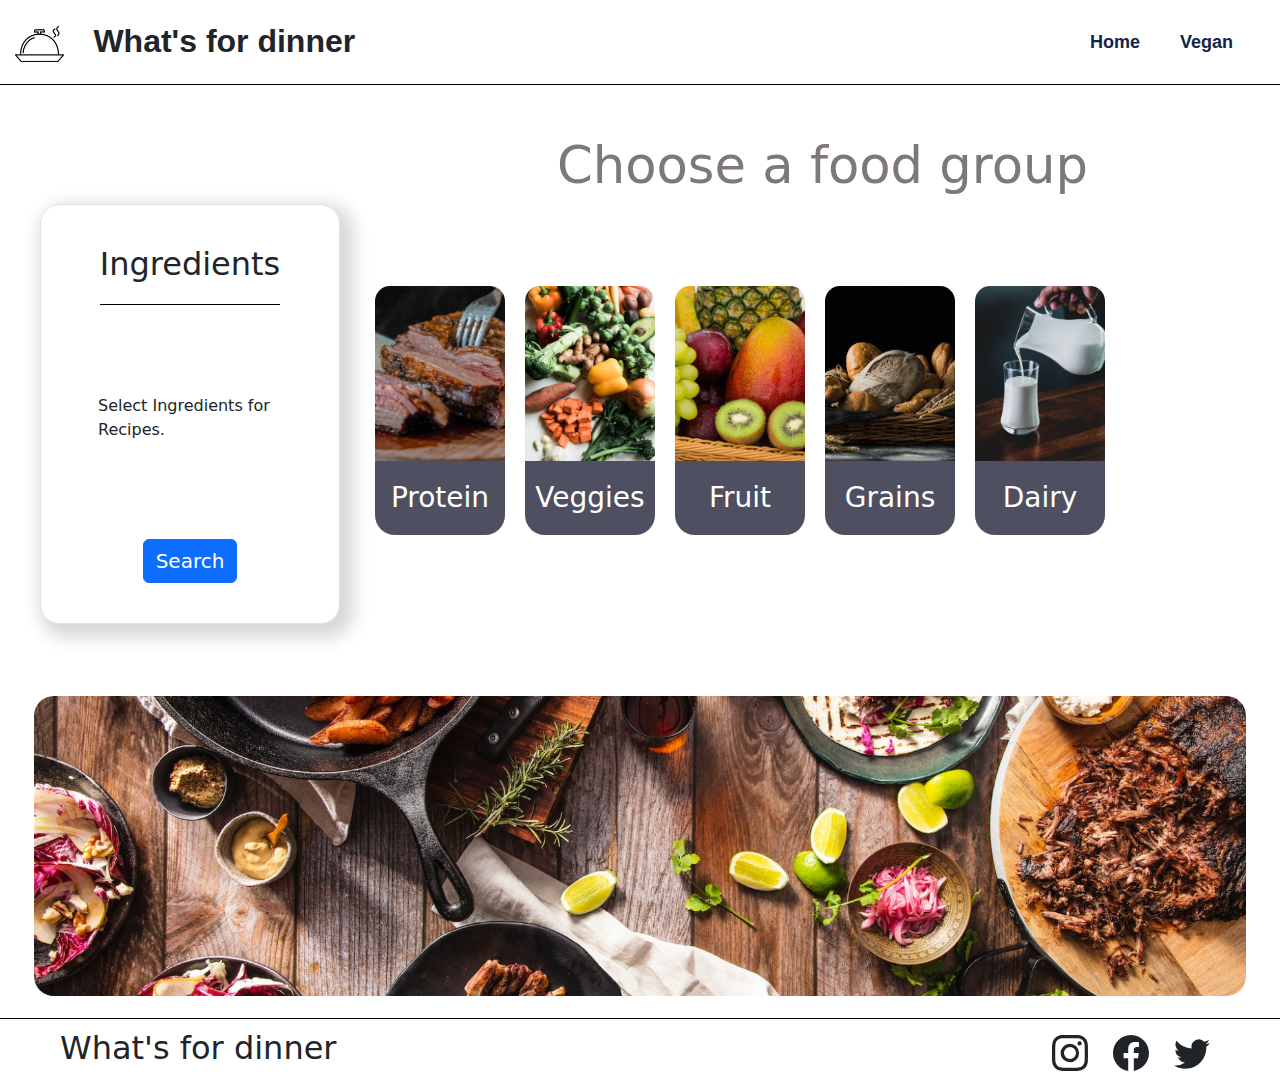
<file: index.html>
<!DOCTYPE html>
<html lang="en">

<head>
  <meta charset="UTF-8">
  <meta http-equiv="X-UA-Compatible" content="IE=edge">
  <meta name="viewport" content="width=device-width, initial-scale=1.0">
  <link rel="stylesheet" href="https://cdn.jsdelivr.net/npm/bootstrap@5.1.3/dist/css/bootstrap.min.css">
  <link rel="stylesheet" href="./assets/style.css" />
  <link rel="icon" href="assets/icons/logoIcon.png" type="image/x-icon">
  <title>What's for Dinner</title>
</head>

<body>

  <header>
    <!-- header and navigation -->
    <h1 class="logo"><img class="logo-img" src="./assets/icons/logo_720.png" alt="What's for dinner"> What's for dinner
    </h1>
    <nav class="navigation">
      <ul>
        <li><a href="index.html">Home</a></li>
        <li><a href="vegan.html">Vegan</a></li>
      </ul>
    </nav>

   
  </header>

  <!-- food group small cards for ingredients -->
  <section class="food-group" id="foodGroup">
    <h2 class="h1">Choose a food group</h2>

    <div class="top-food-group-container">
      <div class="card-lg">
        <div class="d-card-body">
          <h2 class="d-card-title">Ingredients</h2>
          <ul id="ing-list">
            <li class="card-text">Select Ingredients for Recipes.</li>
          </ul>
          <button class="btn btn-primary search-btn">Search</button>
        </div>
      </div>

      <div class="container-food-group">
        <div class="sm-card-container">
          <div class="sm-card" id="protein-card" data-ingredient="protien">
            <img src="./assets/images/protein.jpg" alt="image of cutting up meat" />
            <p class="h3 bg-secondary">Protein</p>
          </div>
        </div>
        <div class="sm-card-container">
          <div class="sm-card" id="veggies-card" data-ingredient="veggies">
            <img src="./assets/images/vegetables.jpg" alt="image of vegetables" />
            <p class="h3 bg-secondary">Veggies</p>
          </div>
        </div>
        <div class="sm-card-container">
          <div class="sm-card" id="fruit-card" data-ingredient="fruit">
            <img src="./assets/images/fruit.jpg" alt="image of fruit" />
            <p class="h3 bg-secondary">Fruit</p>
          </div>
        </div>
        <div class="sm-card-container">
          <div class="sm-card" id="grains-card" data-ingredient="grains">
            <img src="./assets/images/grains.jpg" alt="image of bread and grains" />
            <p class="h3 bg-secondary">Grains</p>
          </div>
        </div>
        <div class="sm-card-container">
          <div class="sm-card" id="dairy-card" data-ingredient="dairy">
            <img src="./assets/images/dairy.jpg" alt="image of pouring a glass of milk" />
            <p class="h3 bg-secondary">Dairy</p>
          </div>
        </div>
      </div>
    </div>
  </section>
  <!-- food group section finish  -->

  <!-- ingredients selection section  -->
  <!-- re-used smaller card code from Vikram's cards for consistancy  -->
  <section class="food-group hide" id="ingredientContainer">
    <div class="top-food-group-container">
      <div class="card-lg">
        <div class="d-card-body">
          <h2 class="d-card-title">Ingredients</h2>
          <ul id="ing-list-2">
            <li class="card-text">Selected Ingredients</li>
          </ul>
          <button class="btn btn-primary search-btn">Search</button>
        </div>
      </div>

      <section class="ingredient-select">
        <div class="back-arrow-container">
          <img class="back-arrow" id="back-btn" src="./assets/icons/backArrow.png" alt="back button icon">
        </div>

        <div class="ing-cards-container">
          <div class="ing-lg-card">

            <img id="lg-ingredient-card" src="./assets/images/protein.jpg" alt="image of food in food group" />
            <p class="h2 bg-secondary" id="lg-card-title">lg Card Title</p>

          </div>
          <div class="right-container">
            <div class="upper">
              <div class="igr-icons">
                <div class="ing_smCard" id="ing-sm-card-1">
                  <img id="sm-icon-img-1" src="./assets/icons/logoIcon.png" />
                  <div class="c-card-body">
                    <h5 class="c-card-title c-card_format" id="sm-icon-title-1">Card title</h5>
                  </div>
                </div>
              </div>
              <div class="igr-icons">
                <div class="ing_smCard" id="ing-sm-card-2">
                  <img id="sm-icon-img-2" src="./assets/icons/logoIcon.png" />
                  <div class="c-card-body">
                    <h5 class="c-card-title c-card_format" id="sm-icon-title-2">Card title</h5>
                  </div>
                </div>
              </div>
            </div>
            <div class="lower">
              <div class="igr-icons">
                <div class="ing_smCard" id="ing-sm-card-3">
                  <img id="sm-icon-img-3" src="./assets/icons/logoIcon.png" />
                  <div class="c-card-body">
                    <h5 class="c-card-title c-card_format" id="sm-icon-title-3">Card title</h5>
                  </div>
                </div>
              </div>
              <div class="igr-icons">
                <div class="ing_smCard" id="ing-sm-card-4">
                  <img id="sm-icon-img-4" src="./assets/icons/logoIcon.png" />
                  <div class="c-card-body">
                    <h5 class="c-card-title c-card_format" id="sm-icon-title-4">Card title</h5>
                  </div>
                </div>
              </div>
            </div>
          </div>
        </div>
    </div>
    </div>
  </section>
  </section>
  <!-- ingredient selection finish  -->

  <!-- search placeholders added -->
  <section id="recipeResults" class="hide">
    <ul class="cards-list">
      <li class="card-item" id="card1" data-index="0" >
          <img class="card-img" src="./assets/images/dairy.jpg" alt="Card 1">
          <strong class="card-name">Placeholder</strong>
        </a>
      </li>
      <li class="card-item" id="card2" data-index="1">
          <img class="card-img" src="./assets/images/dairy.jpg" alt="Card 2">
          <strong class="card-name">Placeholder</strong>
        </a>
      </li>
      <li class="card-item" id="card3" data-index="2">
          <img class="card-img" src="./assets/images/dairy.jpg" alt="Card 3">
          <strong class="card-name">Placeholder</strong>
        </a>
      </li>
      <li class="card-item" id="card4" data-index="3">
          <img class="card-img" src="./assets/images/dairy.jpg" alt="Card 4">
          <strong class="card-name">Placeholder</strong>
        </a>
      </li>
    </ul>
  </section>

  <section class="hero-banner" >
    <img src="./assets/images/herobanner.png" alt="Table with Food on it" id="herobanner" >

  </section>
  <section class="hide recipeError">
    <div id="recipeError">
      <h2>Sorry no recipe matches found! please reset and try again!</h2>
      <button class="btn btn-danger btn-lg" id="resetBtn">RESET</button>
    </div>
  </section>

  <footer>
    <div class="footer-container">

      <p class="h2 footer-logo">What's for dinner</p>
      <div class="footer-icon">
        <svg xmlns="http://www.w3.org/2000/svg" width="36" height="36" fill="currentColor" class="bi bi-instagram"
          viewBox="0 0 16 16">
          <path
            d="M8 0C5.829 0 5.556.01 4.703.048 3.85.088 3.269.222 2.76.42a3.917 3.917 0 0 0-1.417.923A3.927 3.927 0 0 0 .42 2.76C.222 3.268.087 3.85.048 4.7.01 5.555 0 5.827 0 8.001c0 2.172.01 2.444.048 3.297.04.852.174 1.433.372 1.942.205.526.478.972.923 1.417.444.445.89.719 1.416.923.51.198 1.09.333 1.942.372C5.555 15.99 5.827 16 8 16s2.444-.01 3.298-.048c.851-.04 1.434-.174 1.943-.372a3.916 3.916 0 0 0 1.416-.923c.445-.445.718-.891.923-1.417.197-.509.332-1.09.372-1.942C15.99 10.445 16 10.173 16 8s-.01-2.445-.048-3.299c-.04-.851-.175-1.433-.372-1.941a3.926 3.926 0 0 0-.923-1.417A3.911 3.911 0 0 0 13.24.42c-.51-.198-1.092-.333-1.943-.372C10.443.01 10.172 0 7.998 0h.003zm-.717 1.442h.718c2.136 0 2.389.007 3.232.046.78.035 1.204.166 1.486.275.373.145.64.319.92.599.28.28.453.546.598.92.11.281.24.705.275 1.485.039.843.047 1.096.047 3.231s-.008 2.389-.047 3.232c-.035.78-.166 1.203-.275 1.485a2.47 2.47 0 0 1-.599.919c-.28.28-.546.453-.92.598-.28.11-.704.24-1.485.276-.843.038-1.096.047-3.232.047s-2.39-.009-3.233-.047c-.78-.036-1.203-.166-1.485-.276a2.478 2.478 0 0 1-.92-.598 2.48 2.48 0 0 1-.6-.92c-.109-.281-.24-.705-.275-1.485-.038-.843-.046-1.096-.046-3.233 0-2.136.008-2.388.046-3.231.036-.78.166-1.204.276-1.486.145-.373.319-.64.599-.92.28-.28.546-.453.92-.598.282-.11.705-.24 1.485-.276.738-.034 1.024-.044 2.515-.045v.002zm4.988 1.328a.96.96 0 1 0 0 1.92.96.96 0 0 0 0-1.92zm-4.27 1.122a4.109 4.109 0 1 0 0 8.217 4.109 4.109 0 0 0 0-8.217zm0 1.441a2.667 2.667 0 1 1 0 5.334 2.667 2.667 0 0 1 0-5.334z" />
        </svg>

        <svg xmlns="http://www.w3.org/2000/svg" width="36" height="36" fill="currentColor" class="bi bi-facebook"
          viewBox="0 0 16 16">
          <path
            d="M16 8.049c0-4.446-3.582-8.05-8-8.05C3.58 0-.002 3.603-.002 8.05c0 4.017 2.926 7.347 6.75 7.951v-5.625h-2.03V8.05H6.75V6.275c0-2.017 1.195-3.131 3.022-3.131.876 0 1.791.157 1.791.157v1.98h-1.009c-.993 0-1.303.621-1.303 1.258v1.51h2.218l-.354 2.326H9.25V16c3.824-.604 6.75-3.934 6.75-7.951z" />
        </svg>
        <svg xmlns="http://www.w3.org/2000/svg" width="36" height="36" fill="currentColor" class="bi bi-twitter"
          viewBox="0 0 16 16">
          <path
            d="M5.026 15c6.038 0 9.341-5.003 9.341-9.334 0-.14 0-.282-.006-.422A6.685 6.685 0 0 0 16 3.542a6.658 6.658 0 0 1-1.889.518 3.301 3.301 0 0 0 1.447-1.817 6.533 6.533 0 0 1-2.087.793A3.286 3.286 0 0 0 7.875 6.03a9.325 9.325 0 0 1-6.767-3.429 3.289 3.289 0 0 0 1.018 4.382A3.323 3.323 0 0 1 .64 6.575v.045a3.288 3.288 0 0 0 2.632 3.218 3.203 3.203 0 0 1-.865.115 3.23 3.23 0 0 1-.614-.057 3.283 3.283 0 0 0 3.067 2.277A6.588 6.588 0 0 1 .78 13.58a6.32 6.32 0 0 1-.78-.045A9.344 9.344 0 0 0 5.026 15z" />
        </svg>
      </div>
    </div>
    </div>
  </footer>

<script src="https://cdnjs.cloudflare.com/ajax/libs/jquery/3.2.1/jquery.min.js"></script>
<script src="https://cdn.jsdelivr.net/npm/bootstrap@5.3.0/dist/js/bootstrap.bundle.min.js" integrity="sha384-geWF76RCwLtnZ8qwWowPQNguL3RmwHVBC9FhGdlKrxdiJJigb/j/68SIy3Te4Bkz" crossorigin="anonymous"></script>
<script src="./assets/script.js"></script>
</body>

</html>
</file>
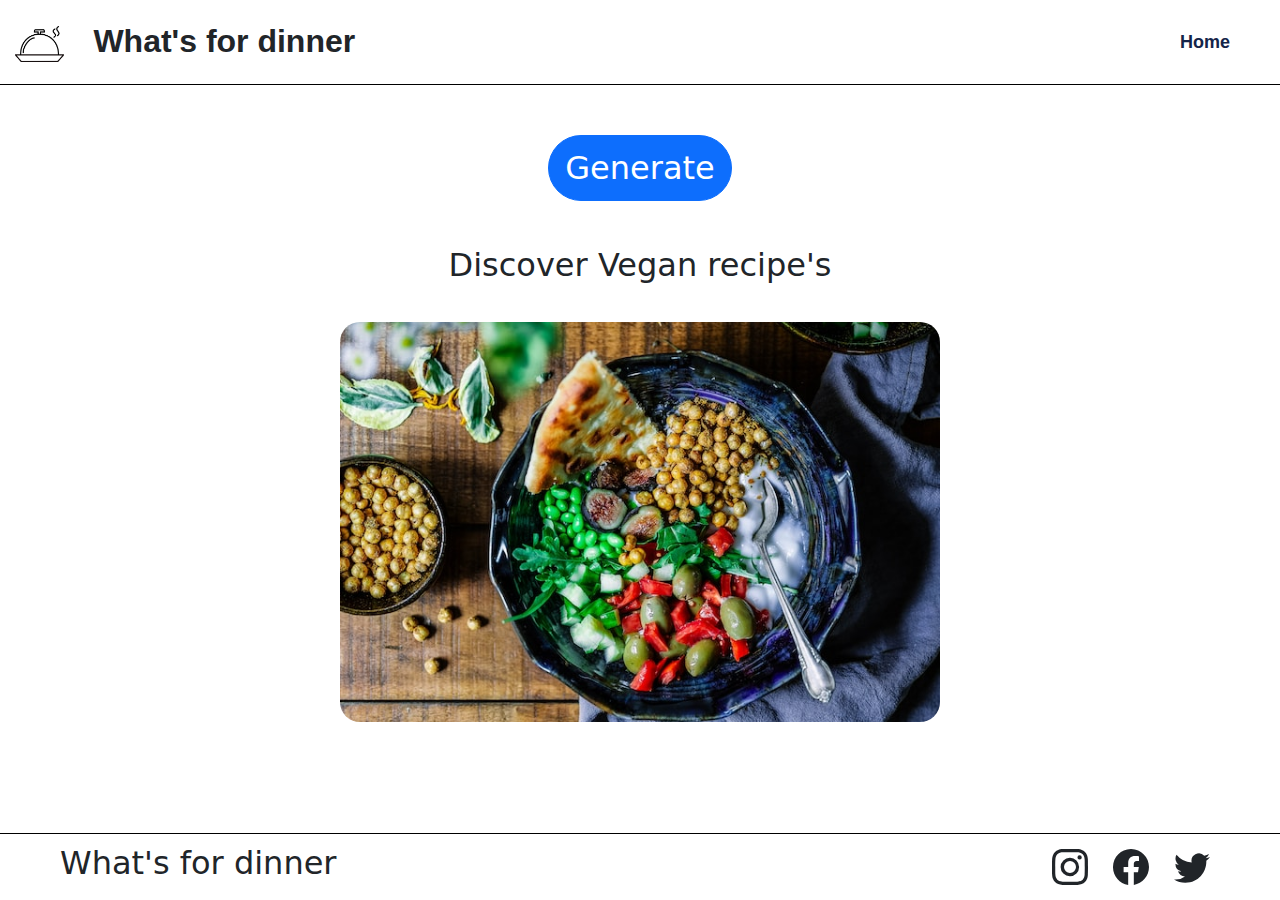
<file: vegan.html>
<!DOCTYPE html>
<html lang="en">

<head>
  <meta charset="UTF-8">
  <meta http-equiv="X-UA-Compatible" content="IE=edge">
  <meta name="viewport" content="width=device-width, initial-scale=1.0">
  <link rel="stylesheet" href="https://cdn.jsdelivr.net/npm/bootstrap@5.1.3/dist/css/bootstrap.min.css">
  <link rel="stylesheet" href="./assets/style.css" />
  <link rel="icon" href="assets/icons/logoIcon.png" type="image/x-icon">
  <title>What's for Dinner</title>
</head>

<body>

  <header>
    <!-- header and navigation -->
    <h1 class="logo"><img class="logo-img" src="./assets/icons/logo_720.png" alt="What's for dinner"> What's for dinner
    </h1>
    <nav class="navigation">
      <ul>
        <li><a href="index.html">Home</a></li>
      </ul>
    </nav>
  </header>

  <section class="vegan-container">
    <button id="randBtn" class="btn btn-lg btn-primary vegan-btn hovertext" data-hover="Click here to generate a random Vegan recipe">Generate</button>
    
    <div class="vegan-title">
      
      <h1 class="vegan-title h2" id="display">Discover Vegan recipe's</h1> 
      
    </div>
    <div>
      <img class="vegan-image" src="./assets/images/vegan.jpg" alt="" />
    </div>
    <p class="vegan-p" id="description"></p>
  </section>

  <section class="vegan-recipe">
    <div class="vegan-left">
      <h3 id="vg-ing-title"></h3>
      <ul id="vegan-ingredient-list">
      </ul>
    </div>

    <div class="vegan-right">
      <h3 id="vg-rec-title"></h3>
      <ul id="vegan-recipe">
      </ul>
    </div>
  </section>

  
  <footer class="vegan-footer">
    <div class="footer-container">

      <p class="h2 footer-logo">What's for dinner</p>
      <div class="footer-icon">
        <svg xmlns="http://www.w3.org/2000/svg" width="36" height="36" fill="currentColor" class="bi bi-instagram"
          viewBox="0 0 16 16">
          <path
            d="M8 0C5.829 0 5.556.01 4.703.048 3.85.088 3.269.222 2.76.42a3.917 3.917 0 0 0-1.417.923A3.927 3.927 0 0 0 .42 2.76C.222 3.268.087 3.85.048 4.7.01 5.555 0 5.827 0 8.001c0 2.172.01 2.444.048 3.297.04.852.174 1.433.372 1.942.205.526.478.972.923 1.417.444.445.89.719 1.416.923.51.198 1.09.333 1.942.372C5.555 15.99 5.827 16 8 16s2.444-.01 3.298-.048c.851-.04 1.434-.174 1.943-.372a3.916 3.916 0 0 0 1.416-.923c.445-.445.718-.891.923-1.417.197-.509.332-1.09.372-1.942C15.99 10.445 16 10.173 16 8s-.01-2.445-.048-3.299c-.04-.851-.175-1.433-.372-1.941a3.926 3.926 0 0 0-.923-1.417A3.911 3.911 0 0 0 13.24.42c-.51-.198-1.092-.333-1.943-.372C10.443.01 10.172 0 7.998 0h.003zm-.717 1.442h.718c2.136 0 2.389.007 3.232.046.78.035 1.204.166 1.486.275.373.145.64.319.92.599.28.28.453.546.598.92.11.281.24.705.275 1.485.039.843.047 1.096.047 3.231s-.008 2.389-.047 3.232c-.035.78-.166 1.203-.275 1.485a2.47 2.47 0 0 1-.599.919c-.28.28-.546.453-.92.598-.28.11-.704.24-1.485.276-.843.038-1.096.047-3.232.047s-2.39-.009-3.233-.047c-.78-.036-1.203-.166-1.485-.276a2.478 2.478 0 0 1-.92-.598 2.48 2.48 0 0 1-.6-.92c-.109-.281-.24-.705-.275-1.485-.038-.843-.046-1.096-.046-3.233 0-2.136.008-2.388.046-3.231.036-.78.166-1.204.276-1.486.145-.373.319-.64.599-.92.28-.28.546-.453.92-.598.282-.11.705-.24 1.485-.276.738-.034 1.024-.044 2.515-.045v.002zm4.988 1.328a.96.96 0 1 0 0 1.92.96.96 0 0 0 0-1.92zm-4.27 1.122a4.109 4.109 0 1 0 0 8.217 4.109 4.109 0 0 0 0-8.217zm0 1.441a2.667 2.667 0 1 1 0 5.334 2.667 2.667 0 0 1 0-5.334z" />
        </svg>

        <svg xmlns="http://www.w3.org/2000/svg" width="36" height="36" fill="currentColor" class="bi bi-facebook"
          viewBox="0 0 16 16">
          <path
            d="M16 8.049c0-4.446-3.582-8.05-8-8.05C3.58 0-.002 3.603-.002 8.05c0 4.017 2.926 7.347 6.75 7.951v-5.625h-2.03V8.05H6.75V6.275c0-2.017 1.195-3.131 3.022-3.131.876 0 1.791.157 1.791.157v1.98h-1.009c-.993 0-1.303.621-1.303 1.258v1.51h2.218l-.354 2.326H9.25V16c3.824-.604 6.75-3.934 6.75-7.951z" />
        </svg>
        <svg xmlns="http://www.w3.org/2000/svg" width="36" height="36" fill="currentColor" class="bi bi-twitter"
          viewBox="0 0 16 16">
          <path
            d="M5.026 15c6.038 0 9.341-5.003 9.341-9.334 0-.14 0-.282-.006-.422A6.685 6.685 0 0 0 16 3.542a6.658 6.658 0 0 1-1.889.518 3.301 3.301 0 0 0 1.447-1.817 6.533 6.533 0 0 1-2.087.793A3.286 3.286 0 0 0 7.875 6.03a9.325 9.325 0 0 1-6.767-3.429 3.289 3.289 0 0 0 1.018 4.382A3.323 3.323 0 0 1 .64 6.575v.045a3.288 3.288 0 0 0 2.632 3.218 3.203 3.203 0 0 1-.865.115 3.23 3.23 0 0 1-.614-.057 3.283 3.283 0 0 0 3.067 2.277A6.588 6.588 0 0 1 .78 13.58a6.32 6.32 0 0 1-.78-.045A9.344 9.344 0 0 0 5.026 15z" />
        </svg>
      </div>
    </div>
    </div>
  </footer>

  <script src="https://cdnjs.cloudflare.com/ajax/libs/jquery/3.2.1/jquery.min.js"></script>
  <script src="https://cdn.jsdelivr.net/npm/bootstrap@5.3.0/dist/js/bootstrap.bundle.min.js" integrity="sha384-geWF76RCwLtnZ8qwWowPQNguL3RmwHVBC9FhGdlKrxdiJJigb/j/68SIy3Te4Bkz" crossorigin="anonymous"></script>
  <script src="./assets/vegan.js"></script>

</body>

</html>
</file>
<file: assets/style.css>
/* style for page  */
* {
  box-sizing: border-box;
}

body {
  min-height: 100vh;
  display: flex;
  flex-direction: column;
}
footer {
  margin-top: auto;
}
.bg-secondary {
  background-color: #4e4f61 !important;
}

.bg-primary {
  background-color: #5d5f96c5 !important;
}

.h1 {
  font-size: 3.2rem;
  color: rgba(124, 118, 118, 0.986);
}

.main {
  display: flex;
  margin: 100px 30px;
  gap: 80px;
}

.content_wrapper {
  flex: 1;
}

.media_wrapper {
  flex: 1;
}

.recpieIngname {
  margin: 40px 0px;
}

.back_arrow {
  display: flex;
  justify-content: flex-end;
  margin-bottom: 25px;
}

.back-icon i {
  color: #000;
  margin-top: -40px;
  font-size: 50px;
  display: inline-block;
}

.recpieDesc p {
  text-align: justify;
}

#recipe_image img {
  width: 100%;
  height: auto;
  object-fit: cover;
}

.ingredient_card,
.nut-wrap {
  display: flex;
  align-items: center;
}

.ing_smCard,
.nut_card {
  display: flex;
  flex-direction: column;
  justify-content: space-around;
  align-items: center;
  padding: 5px;
  margin-right: 30px;
  box-shadow: 7px 7px 17px 7px #d8d8d8;
  min-width: 112px;
  height: 155px;
  text-align: center;
  border-radius: 10px;
}

.nut_card p {
  margin: 0px 0px;
}

.nut_card h5 {
  margin: 20px 0px;
}

.ing_smCard img {
  width: 80px;
  height: auto;
}

.popup_overlay {
  display: flex;
}

.popup-content {
  display: flex;
  flex-direction: column;
  justify-content: flex-start;
  align-items: center;
  padding: 10px;
  box-shadow: 2px 2px 2px 2px #d8d8d8;
  min-width: 400px;
  min-height: 400px;
  position: relative;
}

.close-btn {
  position: absolute;
  top: 10px;
  right: 10px;
  font-size: 30px;
  font-weight: bold;
  color: #888;
  background-color: transparent;
  border: none;
  cursor: pointer;
}

.popup-content ul {
  list-style: none;
}

.recpieNutname {
  margin: 40px 0;
}

.c-card-body {
  margin-top: 30px;
}

.recipe_buttonCont {
  max-width: 366px;
  text-align: center;
  margin: 30px 0;
}

.card_format {
  text-align: center;
}

@media (max-width: 768px) {
  .main {
    flex-direction: column-reverse;
  }

  .ingredient_card,
  .nut-wrap {
    flex-direction: column;
  }

  .ing_smCard,
  .nut_card {
    width: 80%;
    margin-right: 0;
    margin-bottom: 30px;
  }

  .cards-list {
    flex-direction: column;
  }
}

.Recipe_buttonDesg {
  background-color: rgb(121, 121, 200);
}

/*end of styling for search result details page and popup*/

/* food group  */
.top-food-group-container {
  display: flex;
  flex-wrap: wrap;
  width: 100%;
  justify-content: space-between;
  flex: 33%;
  margin-bottom: 50px;
}

.sm-card img {
  width: 220px;
  height: 250px;
  object-fit: cover;
  border-radius: 15px 15px 0 0;
}

.food-group {
  display: flex;
  max-width: 100%;
  flex-direction: column;
  justify-content: flex-end;
  align-items: flex-end;
}

.food-group .h1 {
  margin-right: 24rem;
}

.container-food-group {
  display: flex;
  flex-wrap: wrap;
  text-align: center;
  align-items: center;
  margin: 25px;
  flex: 66%;
  justify-content: center;
}

.sm-card-container {
  margin: 10px;
}

.sm-card-container p {
  padding: 20px 0;
  border-radius: 0 0 20px 20px;
  color: white;
}

/* ingredient selection  */
.back-arrow {
  margin: -60px 20px -35px 686px;
  height: 60px;
}

.ingredient-select {
  display: flex;
  flex-direction: column;
  align-items: center;
  flex: 66%;
  /* display: none; */
}

.top-ingredients-container {
  display: flex;

  width: 100%;
  justify-content: flex-end;
  align-items: center;
}

.ing-cards-container {
  display: flex;
  justify-content: flex-end;
  flex-wrap: wrap;
}

.ing-lg-card {
  text-align: center;
  margin-right: 30px;
  color: white;
  width: 426px;
}

.ing-lg-card img {
  border-radius: 20px 20px 0 0;
  width: 426px;
  height: 275px;
  object-fit: cover;
}

.ing-lg-card p {
  padding: 40px 0;
  border-radius: 0 0 20px 20px;
}

.right-container {
  display: flex;
  flex-wrap: wrap;
}

.igr-icons {
  margin: 33px;
}

.right-container .card {
  display: flex;
  align-items: center;
}

.hide {
  display: none;
}

@media screen and (max-width: 1610px) {
  .sm-card img {
    width: 180px;
    height: 200px;
  }

  .food-group .h1 {
    margin-right: 20rem;
  }
}

@media screen and (max-width: 1390px) {
  .sm-card img {
    width: 130px;
    height: 175px;
  }

  .food-group .h1 {
    margin-right: 12rem;
  }
}

@media screen and (max-width: 1229px) {
  .ing-lg-card {
    margin-top: 20px;
  }
}

@media screen and (max-width: 1159px) {
  .h1 {
    display: none;
  }
}

.container-food-group {
  justify-content: flex-start;
}

/* header and search added */
header {
  display: flex;
  align-items: center;
  padding: 22px 15px;
  min-height: 85px;
  border-bottom: 1px solid #000;
  margin-bottom: 50px;
}

.card {
  min-height: 353px;
  min-width: 278px;
  padding: 10px;
  border-radius: 20px;
  box-shadow: 7px 7px 17px 7px #d8d8d8;
  min-height: 353px;
  min-width: 278px;
  text-align: center;
}

.d-card-title {
  border-bottom: 1px solid black;
}

.d-card-body h2 {
  border-bottom: 1px solid black;
  padding-bottom: 20px;
}

.d-card-body {
  display: flex;
  flex-direction: column;
  justify-content: space-between;
  height: 420px;
  width: 300px;
  align-items: center;
  padding: 40px 25px;
  border: 1px solid rgba(0, 0, 0, 0.11);
  box-shadow: 7px 7px 17px 7px #d8d8d8;
  max-height: 420px;
  max-width: 300px;
  border-radius: 20px;
  margin-left: 40px;
}

.card-text {
  list-style: none;
}
ul li {
  list-style: none;
}

.search-btn {
  font-size: 20px;
}

.logo {
  font-size: 32px;
  font-weight: 600;
  font-family: Arial, sans-serif;
  min-height: 36px;
  margin: 0;
}

.logo-img {
  display: inline-block;
  width: auto;
  height: 36px;
  margin-right: 20px;
}

h1 {
  font-size: 36px;
  margin-bottom: 10px;
}

.navigation {
  font-size: 22px;
  margin-left: auto;
}

.navigation ul {
  list-style: none;
  font-weight: 600;
  font-family: Arial, sans-serif;
  font-size: 18px;
  margin: 0;
  padding: 0;
}

.navigation ul li {
  display: inline-block;
  padding-right: 10px;
  min-width: 85px;
}

.navigation ul li a {
  color: #142449;
  text-decoration: none;
}

.navigation ul li a:hover {
  text-decoration: underline;
}

.cards-list {
  display: flex;
  flex-wrap: nowrap;
  justify-content: center;
  padding: 0 12px;
  margin: 0;
  list-style: none;
}

.card-item {
  flex: 1;
  max-width: 100%;
  padding: 0 12px;
  font-size: 20px;
  text-align: center;
}

.card-link {
  color: #000;
  text-decoration: none;
}

.card-link:hover {
  color: #000;
  text-decoration: underline;
}

.card-img {
  border-radius: 10px;
  overflow: hidden;
  object-fit: cover;

  width: 100%;
  height: 219px;
  margin-bottom: 10px;
}

.card-name {
  white-space: nowrap;
  text-overflow: ellipsis;
  overflow: hidden;
}

.hero-banner {
  display: flex;
  flex-wrap: wrap;
  justify-content: center;
  padding: 0 12px;
  margin: 7px;
}

.hero-banner img {
  width: 100%;
  height: 300px;
  border-radius: 20px;
  margin: 15px;
  object-fit: cover;
}

.footer-container {
  display: flex;
  justify-content: space-between;
  align-items: center;
  padding: 10px;
  border-top: 1px solid black;
}

.footer-icon svg {
  margin: 0 10px;
}

.footer-logo {
  margin-left: 50px;
}

.footer-icon {
  margin-right: 50px;
}

/* Vegan section page  */
.vegan-container {
  display: flex;
  flex-direction: column;
  align-items: center;
}

.vegan-image {
  width: 600px;
  height: 400px;
  object-fit: cover;
  border-radius: 20px;
  margin-top: 30px;
}
.vegan-title {
  text-align: center;
  width: 700px;
  margin-top: 20px;
}

.vegan-p {
  margin-top: 30px;
  text-align: center;
  font-size: 1.5rem;
  width: 1000px;
  margin-bottom: 30px;
}
.vegan-btn {
  font-size: 2rem;
  border-radius: 50px;
  margin-bottom: 5px;
}
.hovertext {
  position: relative;
}
.hovertext::before {
  content: attr(data-hover);
  visibility: hidden;
  color: black;
  position: absolute;
  z-index: 1;
  left: -120px;
  top: 75px;
  text-align: center;
  width: 400px;
  font-size: 15px;
  transition: opacity 4s ease-in-out;
}
.hovertext:hover::before {
  visibility: visible;
}
.vegan-recipe {
  display: flex;
  justify-content: space-evenly;
}
.vegan-left {
  display: flex;
  flex-direction: column;
  width: 30%;
}
.vegan-left ul {
  padding: 0;
}
.vegan-left ul li {
  list-style: inside disc;
}
.vegan-right {
  width: 30%;
}
.vegan-right ul {
  padding: 0;
}
.vegan-right ul li {
  list-style: inside decimal;
}

/* media queries  */
@media screen and (max-width: 600px) {
  .body {
    width: 100%;
  }
  header {
    flex-direction: column;
  }
  .navigation {
    margin: 0;
    text-align: center;
    padding-top: 15px;
  }
  .footer-icon {
    margin-right: 0;
  }
  .footer-icon svg {
    width: 20px;
  }
  .footer-logo {
    font-size: 20px;
    margin-left: 0;
  }
}

@media screen and (max-width: 768px) {
  .body {
    width: 100%;
  }
  .logo {
    font-size: 20px;
  }
}

@media screen and (max-width: 1024px) {
  .body {
    width: 100%;
  }
  .vegan-image {
    width: 300px !important;
  }
  .vegan-p {
    width: 350px;
  }
  .vegan-title {
    width: 300px;
  }
}

@media screen and (max-width: 888px) {
  .ing-cards-container {
    margin-top: 75px;
    justify-content: flex-start;
    margin-left: 15px;
  }
  .back-arrow {
    margin-top: 40px;
    display: block;
    margin-left: 0;
  }
}

@media screen and (max-width: 473px) {
  .ing-lg-card img {
    width: 295px;
  }
  .ing-lg-card p {
    width: 295px;
  }
  .ing-lg-card {
    width: 295px;
    margin-left: 22px;
  }
  .right-container {
    justify-content: center;
  }
}

@media screen and (max-width: 366px) {
  .sm-card-container {
    margin-left: 85px;
  }
}

#recipeError {
  display: flex;
  justify-content: center;
  flex-direction: column;
  width: 35%;
  align-items: center;
  margin: 10px auto;
  text-align: center;
}
</file>
